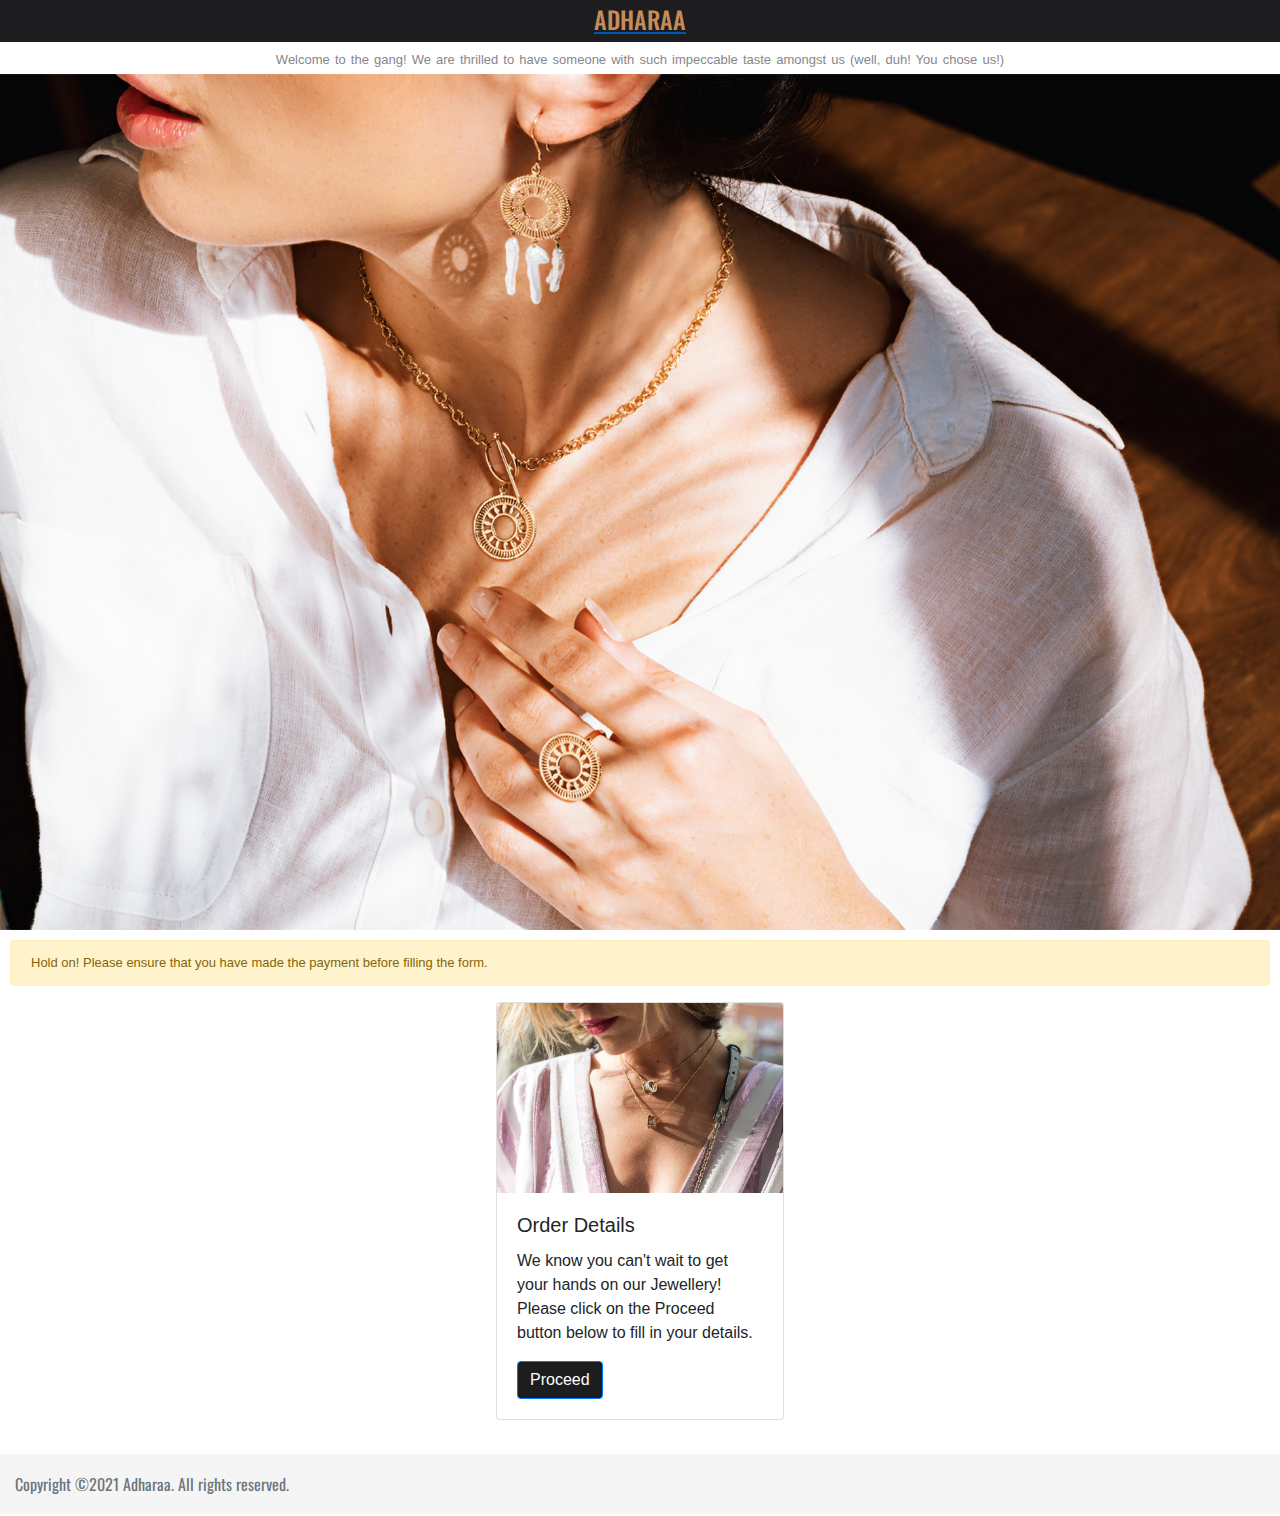
<file: index.html>
<!DOCTYPE html>
<html lang="en">

<head>

    <meta charset="UTF-8">
    <meta name="viewport" content="width=device-width, initial-scale=1.0">

    <link rel="stylesheet" href="https://stackpath.bootstrapcdn.com/bootstrap/4.3.1/css/bootstrap.min.css" integrity="sha384-ggOyR0iXCbMQv3Xipma34MD+dH/1fQ784/j6cY/iJTQUOhcWr7x9JvoRxT2MZw1T" crossorigin="anonymous">

    <link rel="stylesheet" href="https://maxcdn.bootstrapcdn.com/bootstrap/4.5.2/css/bootstrap.min.css">

    <!-- jQuery library -->
    <script src="https://ajax.googleapis.com/ajax/libs/jquery/3.5.1/jquery.min.js"></script>

    <!-- Popper JS -->
    <script src="https://cdnjs.cloudflare.com/ajax/libs/popper.js/1.16.0/umd/popper.min.js"></script>

    <!-- Latest compiled JavaScript -->
    <script src="https://maxcdn.bootstrapcdn.com/bootstrap/4.5.2/js/bootstrap.min.js"></script>
    
    <link rel="preconnect" href="https://fonts.googleapis.com">
<link rel="preconnect" href="https://fonts.gstatic.com" crossorigin>
<link href="https://fonts.googleapis.com/css2?family=Oswald:wght@300;400&display=swap" rel="stylesheet"> 


<link rel="preconnect" href="https://fonts.googleapis.com">
<link rel="preconnect" href="https://fonts.gstatic.com" crossorigin>
<link href="https://fonts.googleapis.com/css2?family=PT+Sans+Narrow&display=swap" rel="stylesheet"> 
    
    <link rel="stylesheet" href="styles.css">
</head>

    <title>Adharaa</title>

    

</head>
<body>

<div class="main">

    <nav>
       <a href="index.html"><h1>
        ADHARAA </h1></a> 
    </nav>



    <div><p class="advisory-text">Welcome to the gang! We are thrilled to have someone with such impeccable taste amongst us 
                                (well, duh! You chose us!)</p></div>


    <img src="Images/jewel1.jpg" class="img-fluid" alt="adharaa image">




<div class="alert alert-warning" role="alert" style="font-size: 13px; margin-top: 10px; margin-left: 10px; margin-right: 10px;">
  Hold on! Please ensure that you have made the payment before filling the form.
</div>





<div class="card" style="width: 18rem;">
  <img src="Images/jewel2.jpg" class="card-img-top" alt="adharaa card img">
  <div class="card-body">
    <h5 class="card-title">Order Details </h5>
    <p class="card-text">We know you can't wait to get your hands on our Jewellery! Please click on the Proceed button below to fill in your details.</p>
    <a href="form.html" class="btn btn-primary" style="background-color: #1d1d1f; outline: none;">Proceed</a>
  </div>
</div>

<br>

<footer class="footer">

      <div class="container-fluid">

      <span class="text-muted" style="font-family: 'Oswald', sans-serif;">Copyright &copy;2021 Adharaa. All rights reserved.</span>

    </div>

 </footer>
 
 </div>


</body>
</html>
</file>
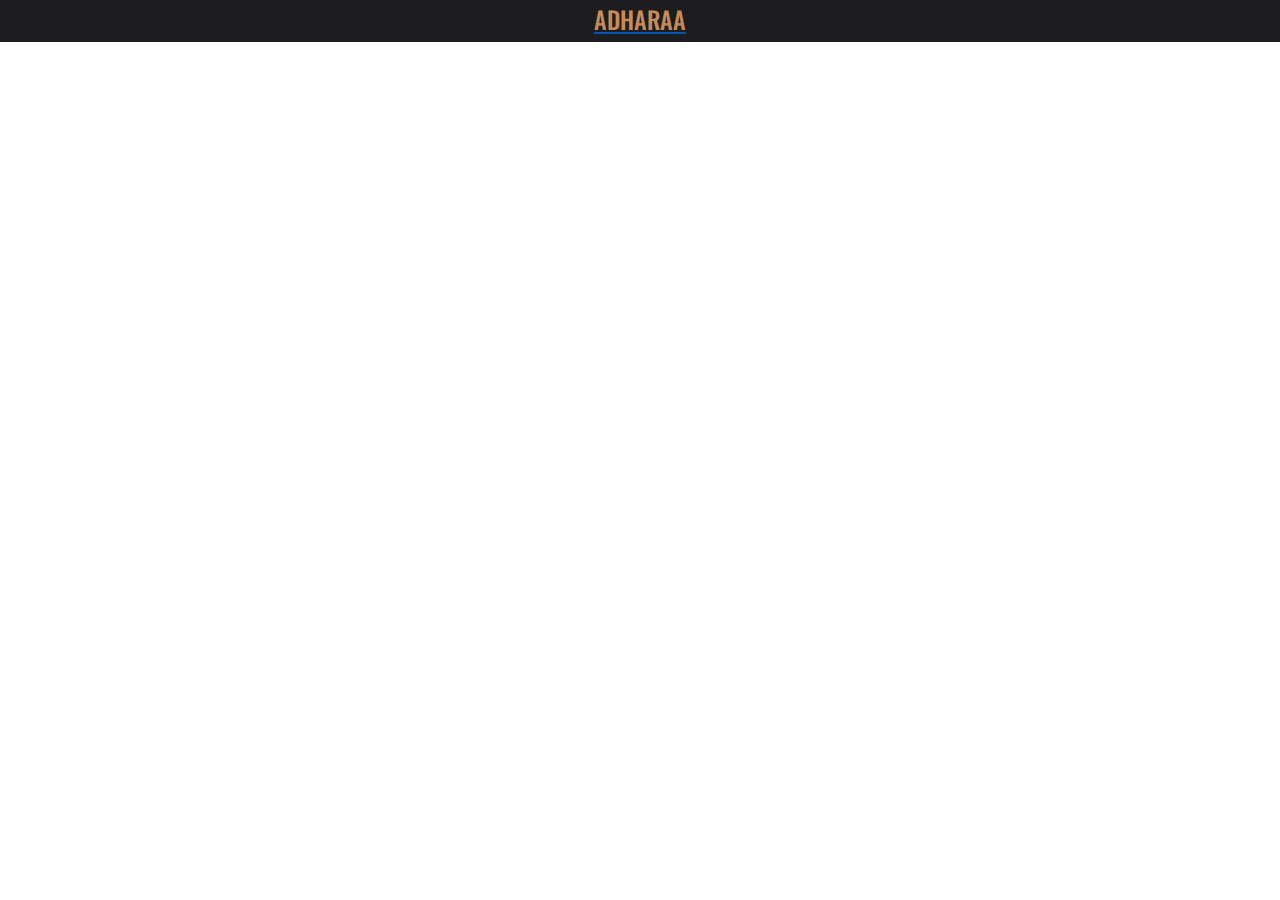
<file: form.html>
<!DOCTYPE html>
<html lang="en">

<head>

    <meta charset="UTF-8">
    <meta name="viewport" content="width=device-width, initial-scale=1.0">

    <link rel="stylesheet" href="https://stackpath.bootstrapcdn.com/bootstrap/4.3.1/css/bootstrap.min.css" integrity="sha384-ggOyR0iXCbMQv3Xipma34MD+dH/1fQ784/j6cY/iJTQUOhcWr7x9JvoRxT2MZw1T" crossorigin="anonymous">

    <link rel="stylesheet" href="https://maxcdn.bootstrapcdn.com/bootstrap/4.5.2/css/bootstrap.min.css">

    <!-- jQuery library -->
    <script src="https://ajax.googleapis.com/ajax/libs/jquery/3.5.1/jquery.min.js"></script>

    <!-- Popper JS -->
    <script src="https://cdnjs.cloudflare.com/ajax/libs/popper.js/1.16.0/umd/popper.min.js"></script>

    <!-- Latest compiled JavaScript -->
    <script src="https://maxcdn.bootstrapcdn.com/bootstrap/4.5.2/js/bootstrap.min.js"></script>
    
    <link rel="preconnect" href="https://fonts.googleapis.com">
<link rel="preconnect" href="https://fonts.gstatic.com" crossorigin>
<link href="https://fonts.googleapis.com/css2?family=Oswald:wght@300;400&display=swap" rel="stylesheet"> 


<link rel="preconnect" href="https://fonts.googleapis.com">
<link rel="preconnect" href="https://fonts.gstatic.com" crossorigin>
<link href="https://fonts.googleapis.com/css2?family=PT+Sans+Narrow&display=swap" rel="stylesheet"> 
    
    <link rel="stylesheet" href="styles.css">
</head>

    <title>Adharaa</title>

    

</head>
<body>

<div class="main">

    <nav>
       <a href="index.html"><h1>
        ADHARAA </h1></a> 
    </nav>





     <iframe src="https://docs.google.com/forms/d/e/1FAIpQLSdTGAEycKy3q1wpK2kkEH55JXTslAwmP3CtYBigPIjCTu3VWg/viewform?embedded=true" width="100%" height="650" frameborder="0" marginheight="0" marginwidth="0">Loading…</iframe>


 
 </div>


</body>
</html>
</file>
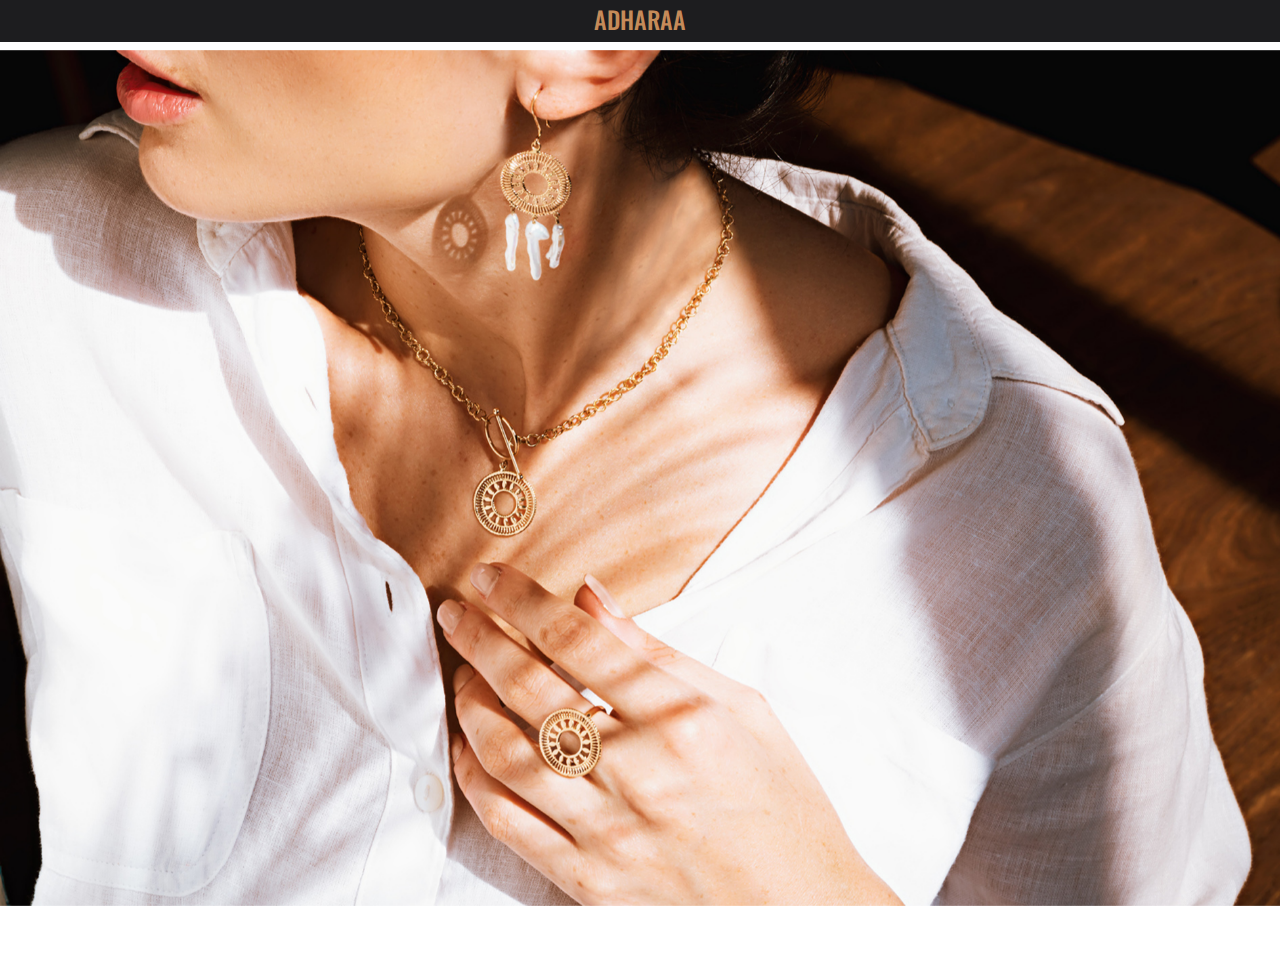
<file: WebPage.html>
<!DOCTYPE html>
<html lang="en">

<head>

    <meta charset="UTF-8">
    <meta name="viewport" content="width=device-width, initial-scale=1.0">

    <link rel="stylesheet" href="https://stackpath.bootstrapcdn.com/bootstrap/4.3.1/css/bootstrap.min.css" integrity="sha384-ggOyR0iXCbMQv3Xipma34MD+dH/1fQ784/j6cY/iJTQUOhcWr7x9JvoRxT2MZw1T" crossorigin="anonymous">

    <link rel="stylesheet" href="https://maxcdn.bootstrapcdn.com/bootstrap/4.5.2/css/bootstrap.min.css">

    <!-- jQuery library -->
    <script src="https://ajax.googleapis.com/ajax/libs/jquery/3.5.1/jquery.min.js"></script>

    <!-- Popper JS -->
    <script src="https://cdnjs.cloudflare.com/ajax/libs/popper.js/1.16.0/umd/popper.min.js"></script>

    <!-- Latest compiled JavaScript -->
    <script src="https://maxcdn.bootstrapcdn.com/bootstrap/4.5.2/js/bootstrap.min.js"></script>
    
    <link rel="preconnect" href="https://fonts.googleapis.com">
<link rel="preconnect" href="https://fonts.gstatic.com" crossorigin>
<link href="https://fonts.googleapis.com/css2?family=Oswald:wght@300;400&display=swap" rel="stylesheet"> 
    
    <link rel="stylesheet" href="styles.css">
</head>

    <title>Adharaa</title>

    

</head>
<body>

<div class="main">

    <nav><h1>
        ADHARAA </h1>
    </nav>

    <div id="carouselExampleSlidesOnly" class="carousel slide" data-ride="carousel">
      <div class="carousel-inner">
        <div class="carousel-item active">
            <img src="Images/jewel1.jpg" class="d-block w-100" alt="...">
        </div>
        <div class="carousel-item">
          <img src="Images/jewel2.jpg" class="d-block w-100" alt="...">
        </div>
        <div class="carousel-item">
          <img src="Images/jewel3.jpg" class="d-block w-100" alt="...">
        </div>
      </div>
    </div>


</div>



</body>
</html>
</file>
<file: styles.css>
nav h1{
  font-family: 'Oswald', sans-serif;
  color: #C68B59;
  font-size: 1.5rem;
  text-align: center;
  padding: 5px;
  padding-bottom: 8px;
  background-color: #1d1d1f;
}


p.advisory-text{
  font-family:Arial, Helvetica, sans-serif;
  font-size: 13px;
  font-weight:400;
  word-spacing: 1.5px;
  text-align: center;
  color: #86868b;
  margin-bottom: 5px;
  padding-left: 5px;
  padding-right: 5px;
  
}


h2.order{

  text-align: center;
  font-family: 'PT Sans Narrow', sans-serif;

}


/*styling footer*/



html{

  position: relative;
  min-height: 100%;
}






.card {
        margin: 0 auto; /* Added */
        float: none; /* Added */
        margin-bottom: 10px; /* Added */
}



body{
  margin-bottom: 60px; /*margin bottom by footer heigt*/
}

.footer{


  position: absolute;
  bottom: 0;
  width: 100%;
  height: 60px; /* Set the fixed height of the footer here */
  line-height: 60px; /* Vertically center the text there */
  background-color: #f5f5f5;
}
</file>
